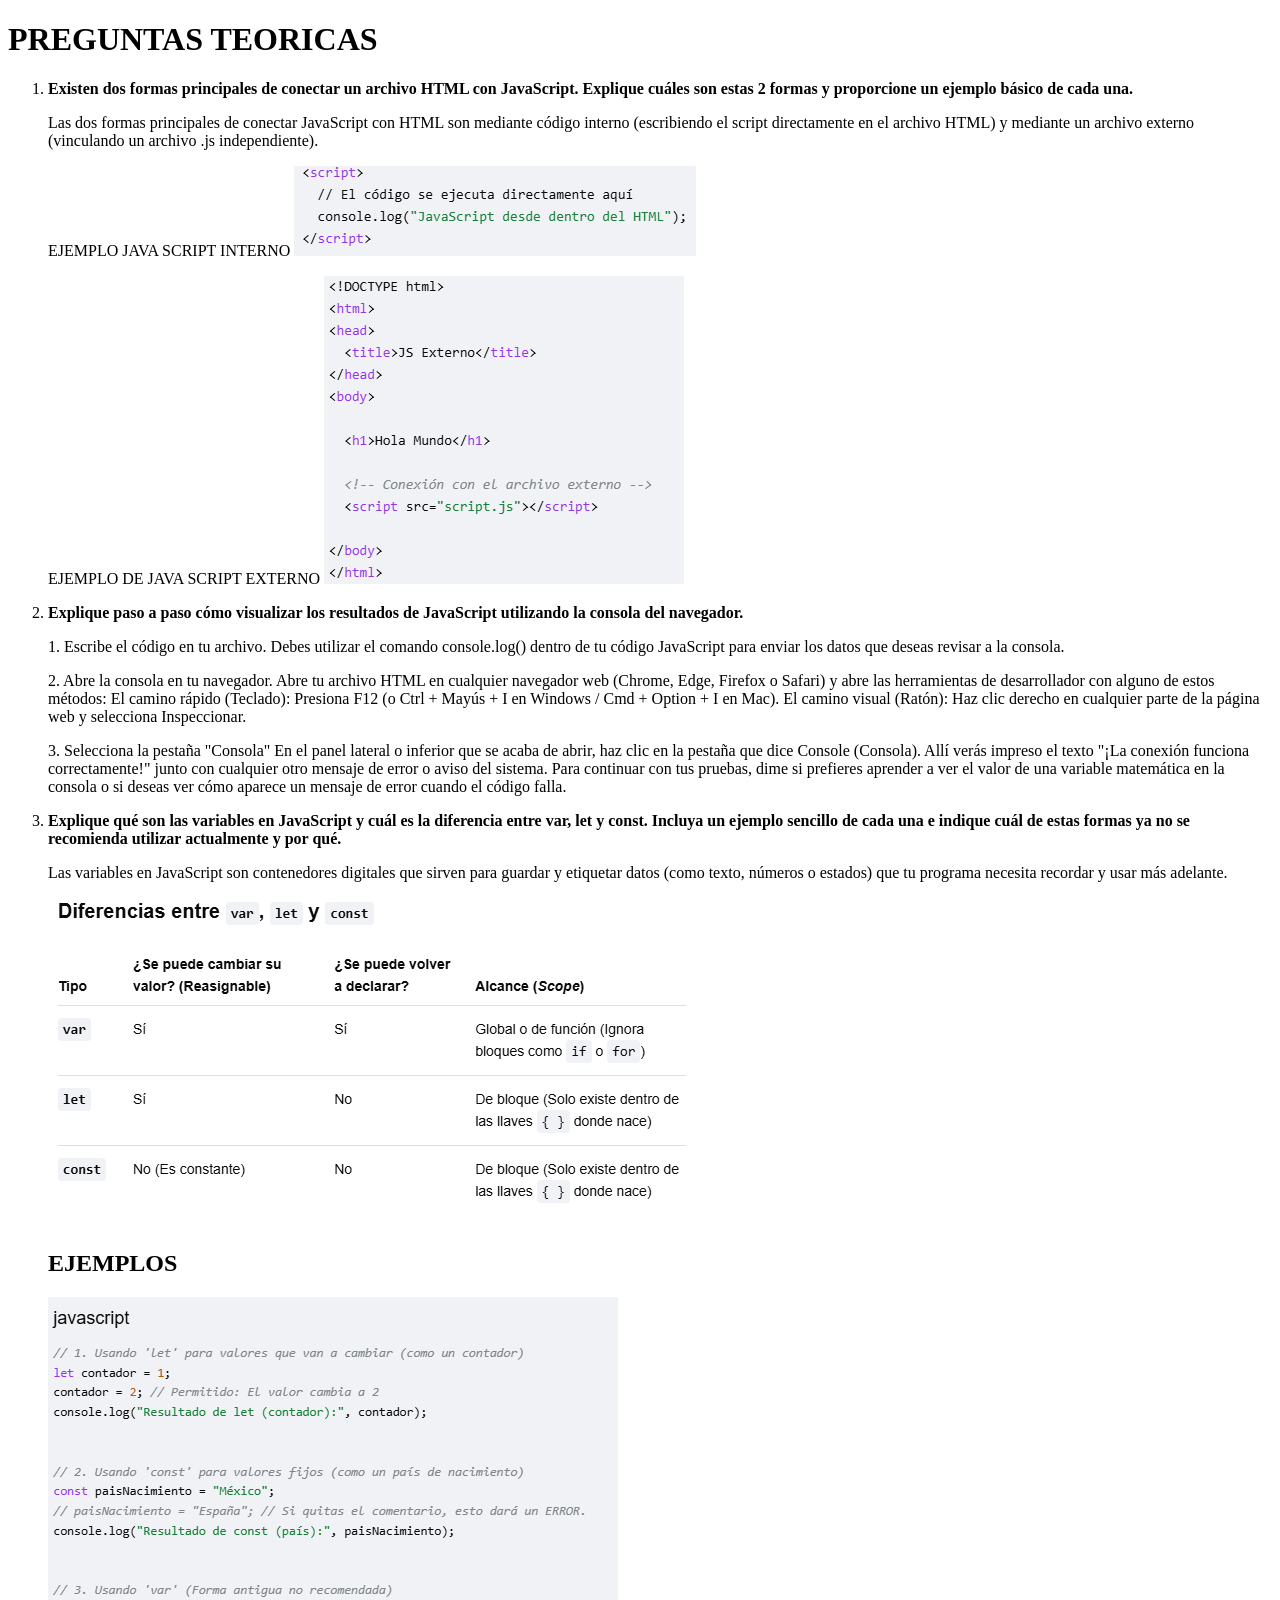
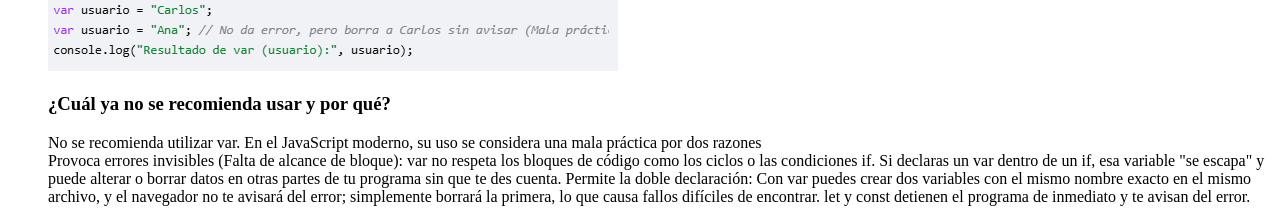
<file: practica5/index.html>
<!DOCTYPE html>
<html lang="en">
<head>
    <meta charset="UTF-8">
    <meta name="viewport" content="width=device-width, initial-scale=1.0">
    <title>practica5</title>
</head>
<h1>PREGUNTAS TEORICAS</h1>
<ol>
    <li><b>Existen dos formas principales de conectar un archivo HTML con JavaScript.
    Explique cuáles son estas 2 formas y proporcione un ejemplo básico de cada
    una.</b></li>
        <p>Las dos formas principales de conectar JavaScript con HTML son mediante código interno (escribiendo el script directamente en el archivo HTML) y mediante un archivo externo (vinculando un archivo .js independiente).</p>
        <p>EJEMPLO JAVA SCRIPT INTERNO 
        <img src="img1.png" alt="JavaScriptinterno"></p>
        <p>EJEMPLO DE JAVA SCRIPT EXTERNO
        <img src="img2.png" alt="JavaScriptexterno"></p>
    <li><b>Explique paso a paso cómo visualizar los resultados de JavaScript utilizando la consola del navegador.</b></li>
        <p>1. Escribe el código en tu archivo.
        Debes utilizar el comando console.log() dentro de tu código JavaScript para enviar los datos que deseas revisar a la consola.</p>
        <p>2. Abre la consola en tu navegador.
        Abre tu archivo HTML en cualquier navegador web (Chrome, Edge, Firefox o Safari) y abre las herramientas de desarrollador con alguno de estos métodos:
        El camino rápido (Teclado): Presiona F12 (o Ctrl + Mayús + I en Windows / Cmd + Option + I en Mac).
        El camino visual (Ratón): Haz clic derecho en cualquier parte de la página web y selecciona Inspeccionar.</p>
        <p>3. Selecciona la pestaña "Consola"
        En el panel lateral o inferior que se acaba de abrir, haz clic en la pestaña que dice Console (Consola). Allí verás impreso el texto "¡La conexión funciona correctamente!" junto con cualquier otro mensaje de error o aviso del sistema.
        Para continuar con tus pruebas, dime si prefieres aprender a ver el valor de una variable matemática en la consola o si deseas ver cómo aparece un mensaje de error cuando el código falla.</p>
    <li><b>Explique qué son las variables en JavaScript y cuál es la diferencia entre var, let y const. Incluya un ejemplo sencillo de cada una e indique cuál de estas formas ya no se recomienda utilizar actualmente y por qué.</b></li>         
        <p>Las variables en JavaScript son contenedores digitales que sirven para guardar y etiquetar datos (como texto, números o estados) que tu programa necesita recordar y usar más adelante.</p> 
        <p1><img src="img3.png" alt="diferencia"></p1>
        <h2>EJEMPLOS</h2>
        <img src="img4.png" alt="ejemplos"> 
        <h3>¿Cuál ya no se recomienda usar y por qué?</h3>
        <p>No se recomienda utilizar var. En el JavaScript moderno, su uso se considera una mala práctica por dos razones <br>
        Provoca errores invisibles (Falta de alcance de bloque): var no respeta los bloques de código como los ciclos o las condiciones if. Si declaras un var dentro de un if, esa variable "se escapa" y puede alterar o borrar datos en otras partes de tu programa sin que te des cuenta.
        Permite la doble declaración: Con var puedes crear dos variables con el mismo nombre exacto en el mismo archivo, y el navegador no te avisará del error; simplemente borrará la primera, lo que causa fallos difíciles de encontrar. let y const detienen el programa de inmediato y te avisan del error.</p>




</ol>
<body>
     <script src="script.js"></script>
</body>
    
</html>
</file>
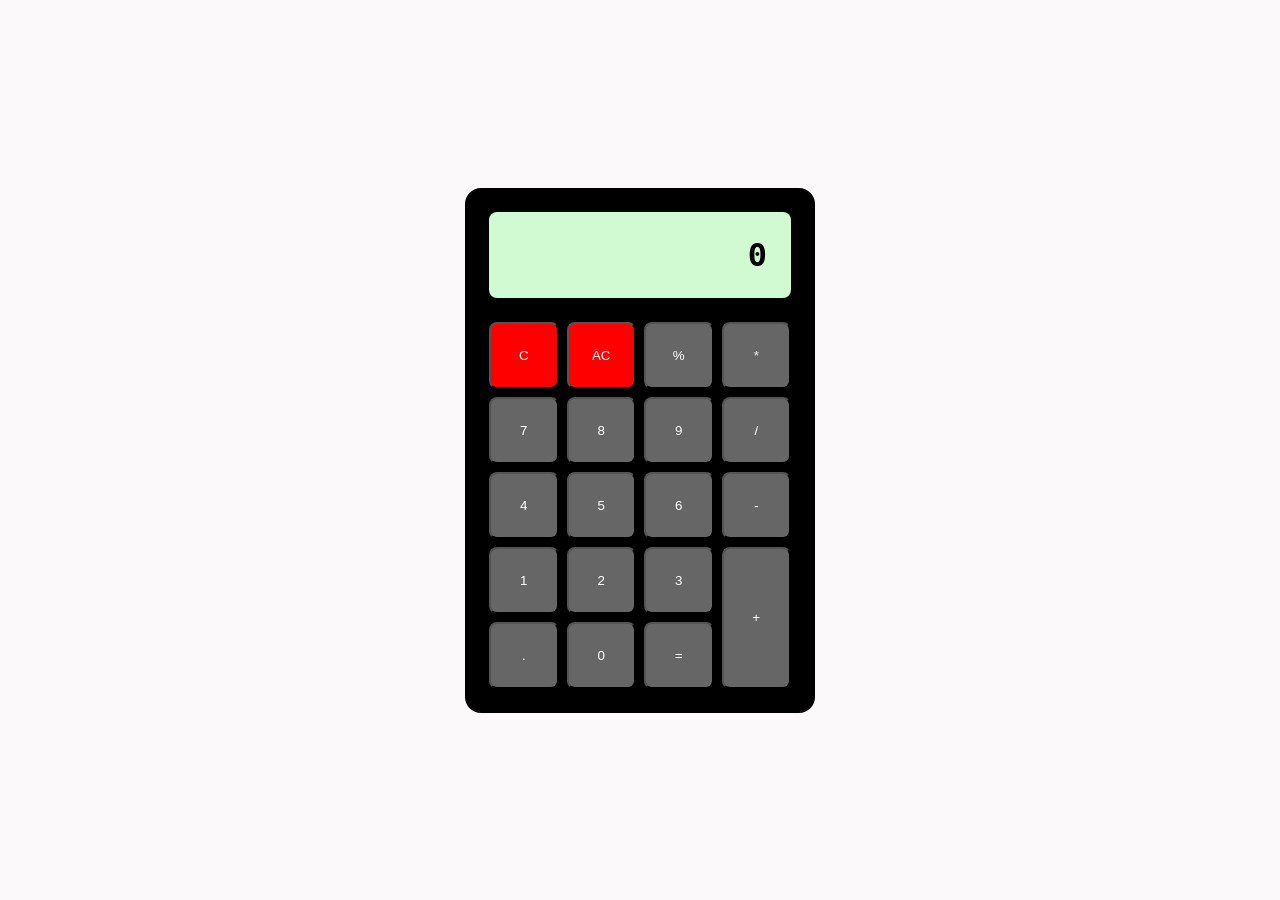
<file: practica6/index.html>
<!DOCTYPE html>
<html lang="en">
<head>
    <meta charset="UTF-8">
    <meta name="viewport" content="width=device-width, initial-scale=1.0">
    <title>Calculadora</title>
    <link rel="stylesheet" href="style.css">
</head>
<body>

    <div class="calculadora">
        <div class="pantalla">0</div>

        <button id="C" class="btn">C</button>
        <button id= "borrar"class="btn">AC</button>
        <button class="btn">%</button>
        <button class="btn">*</button>
        <button class="btn">7</button>
        <button class="btn">8</button>
        <button class="btn">9</button>
        <button class="btn">/</button>
        <button class="btn">4</button>
        <button class="btn">5</button>
        <button class="btn">6</button>
        <button class="btn">-</button>
        <button class="btn">1</button>
        <button class="btn">2</button>
        <button class="btn">3</button>
        <button id="mas" class="btn">+</button>
        <button class="btn">.</button>
        <button class="btn">0</button>
        <button id="igual" class="btn">=</button>




    </div>



    <script src="script.js"></script>
</body>
</html>
</file>
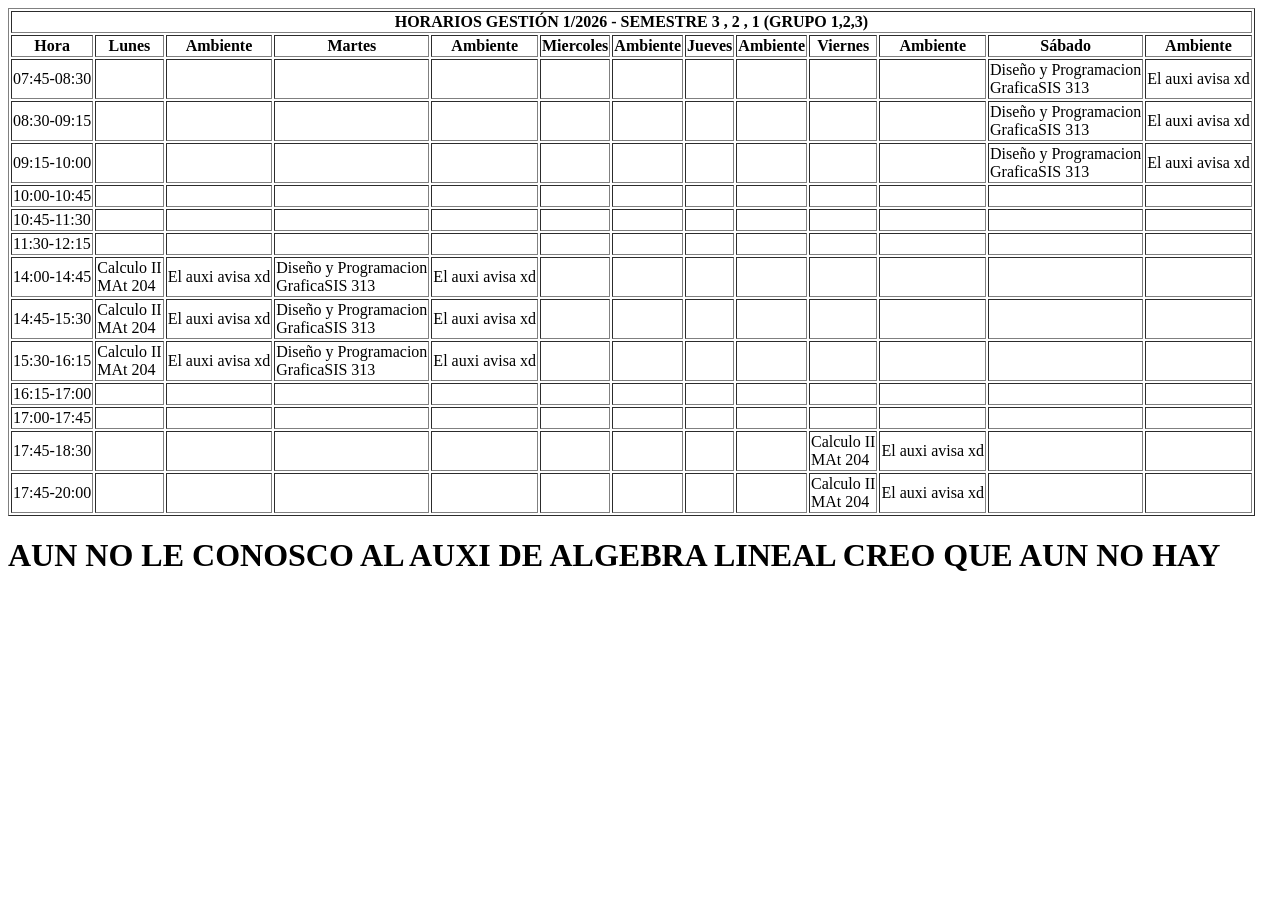
<file: auxpractica2/horario_auxiliatura.html>
<!DOCTYPE html>
<html lang="en">
<head>
    <meta charset="UTF-8">
    <meta name="viewport" content="width=device-width, initial-scale=1.0">
    <title>auxi</title>
</head>
<body>
    <table border="1">
    <thead>
        <tr>
            <th colspan="13">HORARIOS GESTIÓN 1/2026 - SEMESTRE 3 , 2 , 1 (GRUPO 1,2,3)</th>
        </tr>
        <tr>
            <th> Hora </th>
            <th> Lunes </th>
            <th> Ambiente </th>
            <th> Martes </th>
            <th>Ambiente</th>
            <th>Miercoles </th>
            <th>Ambiente</th>
            <th>Jueves </th>
            <th>Ambiente</th>
            <th>Viernes</th>
            <th>Ambiente</th>
            <th>Sábado</th>
            <th>Ambiente</th>
        </tr>
    </thead>  
    <tbody>
        <tr>
            <td>07:45-08:30</td>
            <td></td>
            <td></td>
            <td></td>
            <td></td>
            <td></td>
            <td></td>
            <td></td>
            <td></td>
            <td></td>
            <td></td>
            <td>Diseño y Programacion </br>GraficaSIS 313</td>
            <td>El auxi avisa xd</td>
        </tr>
         <tr>
            <td>08:30-09:15</td>
            <td></td>
            <td></td>
            <td></td>
            <td></td>
            <td></td>
            <td></td>
            <td></td>
            <td></td>
            <td></td>
            <td></td>
            <td>Diseño y Programacion </br>GraficaSIS 313</td>
            <td>El auxi avisa xd</td>
        </tr>
         <tr>
            <td>09:15-10:00</td>
            <td></td>
            <td></td>
            <td></td>
            <td></td>
            <td></td>
            <td></td>
            <td></td>
            <td></td>
            <td></td>
            <td></td>
            <td>Diseño y Programacion </br>GraficaSIS 313</td>
            <td>El auxi avisa xd</td>
        </tr>
         <tr>
            <td>10:00-10:45</td>
            <td></td>
            <td></td>
            <td></td>
            <td></td>
            <td></td>
            <td></td>
            <td></td>
            <td></td>
            <td></td>
            <td></td>
            <td></td>
            <td></td>
        </tr>
         <tr>
            <td>10:45-11:30</td>
            <td></td>
            <td></td>
            <td></td>
            <td></td>
            <td></td>
            <td></td>
            <td></td>
            <td></td>
            <td></td>
            <td></td>
            <td></td>
            <td></td>
        </tr>
         <tr>
            <td>11:30-12:15</td>
            <td></td>
            <td></td>
            <td></td>
            <td></td>
            <td></td>
            <td></td>
            <td></td>
            <td></td>
            <td></td>
            <td></td>
            <td></td>
            <td></td>
        </tr>
         <tr>
            <td>14:00-14:45</td>
            <td>Calculo II </br>MAt 204</td>
            <td>El auxi avisa xd </td>
            <td>Diseño y Programacion </br>GraficaSIS 313</td>
            <td>El auxi avisa xd</td>
            <td></td>
            <td></td>
            <td></td>
            <td></td>
            <td></td>
            <td></td>
            <td></td>
            <td></td>
        </tr>
         <tr>
            <td>14:45-15:30</td>
            <td>Calculo II </br>MAt 204</td>
            <td>El auxi avisa xd </td>
            <td>Diseño y Programacion </br>GraficaSIS 313</td>
            <td>El auxi avisa xd</td>
            <td></td>
            <td></td>
            <td></td>
            <td></td>
            <td></td>
            <td></td>
            <td></td>
            <td></td>
        </tr>
         <tr>
            <td>15:30-16:15</td>
            <td>Calculo II </br>MAt 204</td>
            <td>El auxi avisa xd </td>
            <td>Diseño y Programacion </br>GraficaSIS 313</td>
            <td>El auxi avisa xd</td>
            <td></td>
            <td></td>
            <td></td>
            <td></td>
            <td></td>
            <td></td>
            <td></td>
            <td></td>
        </tr>
         <tr>
            <td>16:15-17:00</td>
            <td></td>
            <td></td>
            <td></td>
            <td></td>
            <td></td>
            <td></td>
            <td></td>
            <td></td>
            <td></td>
            <td></td>
            <td></td>
            <td></td>
        </tr>
        <tr>
            <td>17:00-17:45</td>
            <td></td>
            <td></td>
            <td></td>
            <td></td>
            <td></td>
            <td></td>
            <td></td>
            <td></td>
            <td></td>
            <td></td>
            <td></td>
            <td></td>
        </tr>
         <tr>
            <td>17:45-18:30</td>
            <td></td>
            <td></td>
            <td></td>
            <td></td>
            <td></td>
            <td></td>
            <td></td>
            <td></td>
            <td>Calculo II </br>MAt 204</td>
            <td>El auxi avisa xd </td>
            <td></td>
            <td></td>
        </tr>
         <tr>
            <td>17:45-20:00</td>
            <td></td>
            <td></td>
            <td></td>
            <td></td>
            <td></td>
            <td></td>
            <td></td>
            <td></td>
            <td>Calculo II </br>MAt 204</td>
            <td>El auxi avisa xd </td>
            <td></td>
            <td></td>
        </tr>
    </tbody>
    </table>
    <h1>AUN NO LE CONOSCO AL AUXI DE ALGEBRA LINEAL CREO QUE AUN NO HAY </h1>
</body>
</html>
</file>
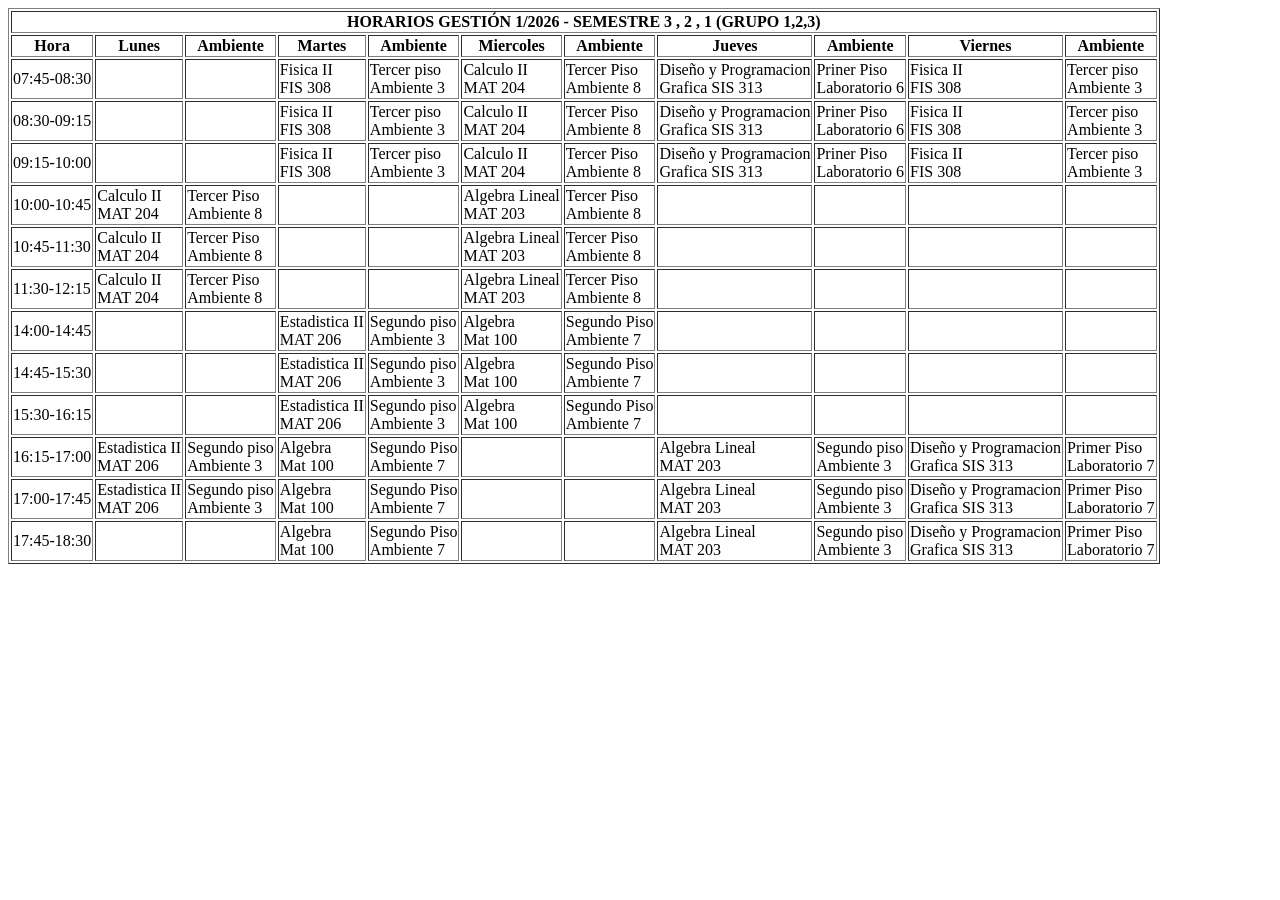
<file: auxpractica2/horario_materias.html>
<!DOCTYPE html>
<html lang="en">
<head>
    <meta charset="UTF-8">
    <meta name="viewport" content="width=device-width, initial-scale=1.0">
    <title>MATERIAS</title>
</head>
<body>
    <table border="1">
    <thead>
        <tr>
            <th colspan="13">HORARIOS GESTIÓN 1/2026 - SEMESTRE 3 , 2 , 1 (GRUPO 1,2,3)</th>
        </tr>
        <tr>
            <th> Hora </th>
            <th> Lunes </th>
            <th> Ambiente </th>
            <th> Martes </th>
            <th>Ambiente</th>
            <th>Miercoles </th>
            <th>Ambiente</th>
            <th>Jueves </th>
            <th>Ambiente</th>
            <th>Viernes</th>
            <th>Ambiente</th>         
        </tr>
    </thead>  
     <tbody>
        <tr>
            <td>07:45-08:30</td>
            <td></td>
            <td></td>
            <td>Fisica II </br> FIS 308</td>
            <td>Tercer piso </br>Ambiente 3</td>
            <td>Calculo II </br> MAT 204 </td>
            <td>Tercer Piso </br>Ambiente 8</td>
            <td>Diseño y Programacion </br>  Grafica SIS 313 </td>
            <td>Priner Piso </br>Laboratorio 6</td>
            <td>Fisica II </br> FIS 308</td>
            <td>Tercer piso </br>Ambiente 3</td>
        </tr>
        <tr>
            <td>08:30-09:15</td>
            <td></td>
            <td></td>
            <td>Fisica II </br> FIS 308</td>
            <td>Tercer piso </br>Ambiente 3</td>
            <td>Calculo II </br> MAT 204 </td>
            <td>Tercer Piso </br>Ambiente 8</td>
            <td>Diseño y Programacion </br>  Grafica SIS 313 </td>
            <td>Priner Piso </br>Laboratorio 6</td>
            <td>Fisica II </br> FIS 308</td>
            <td>Tercer piso </br>Ambiente 3</td>
        </tr>
        <tr>
            <td>09:15-10:00</td>
            <td></td>
            <td></td>
            <td>Fisica II </br> FIS 308</td>
            <td>Tercer piso </br>Ambiente 3</td>
            <td>Calculo II </br> MAT 204 </td>
            <td>Tercer Piso </br>Ambiente 8</td>
            <td>Diseño y Programacion </br>  Grafica SIS 313 </td>
            <td>Priner Piso </br>Laboratorio 6</td>
            <td>Fisica II </br> FIS 308</td>
            <td>Tercer piso </br>Ambiente 3</td>
        </tr>
         <tr>
            <td>10:00-10:45</td>
            <td>Calculo II </br> MAT 204 </td>
            <td>Tercer Piso </br>Ambiente 8</td>
            <td> </br> </td>
            <td> </br></td>
            <td>Algebra Lineal </br> MAT 203 </td>
            <td>Tercer Piso </br>Ambiente 8</td>
            <td></td>
            <td></br></td>
            <td></td>
            <td></td>
        </tr>
         <tr>
            <td>10:45-11:30</td>
            <td>Calculo II </br> MAT 204 </td>
            <td>Tercer Piso </br>Ambiente 8</td>
            <td> </br> </td>
            <td> </br></td>
            <td>Algebra Lineal </br> MAT 203 </td>
            <td>Tercer Piso </br>Ambiente 8</td>
            <td></td>
            <td></br></td>
            <td></td>
            <td></td>
        </tr>
         <tr>
            <td>11:30-12:15</td>
            <td>Calculo II </br> MAT 204 </td>
            <td>Tercer Piso </br>Ambiente 8</td>
            <td> </br> </td>
            <td> </br></td>
            <td>Algebra Lineal </br> MAT 203 </td>
            <td>Tercer Piso </br>Ambiente 8</td>
            <td></td>
            <td></br></td>
            <td></td>
            <td></td>
        </tr>
         <tr>
            <td>14:00-14:45</td>
            <td></td>
            <td></td>
            <td>Estadistica II  </br>MAT 206 </td>
            <td>Segundo piso</br>Ambiente 3 </td>
            <td>Algebra </br>Mat 100 </td>
            <td>Segundo Piso </br>Ambiente 7 </td>
            <td></td>
            <td></br></td>
            <td></td>
            <td></td>
        </tr>
        <tr>
            <td>14:45-15:30</td>
            <td></td>
            <td></td>
            <td>Estadistica II  </br>MAT 206 </td>
            <td>Segundo piso</br>Ambiente 3 </td>
            <td>Algebra </br>Mat 100 </td>
            <td>Segundo Piso </br>Ambiente 7 </td>
            <td></td>
            <td></br></td>
            <td></td>
            <td></td>
        </tr>
        <tr>
            <td>15:30-16:15</td>
            <td></td>
            <td></td>
            <td>Estadistica II  </br>MAT 206 </td>
            <td>Segundo piso</br>Ambiente 3 </td>
            <td>Algebra </br>Mat 100 </td>
            <td>Segundo Piso </br>Ambiente 7 </td>
            <td></td>
            <td></br></td>
            <td></td>
            <td></td>
        </tr>
         <tr>
            <td>16:15-17:00</td>
            <td>Estadistica II  </br>MAT 206 </td>
            <td>Segundo piso</br>Ambiente 3 </td>
            <td>Algebra </br>Mat 100 </td>
            <td>Segundo Piso </br>Ambiente 7 </td>
            <td></td>
            <td></td>
            <td>Algebra Lineal </br>MAT 203</td>
            <td>Segundo piso</br>Ambiente 3 </td>
            <td>Diseño y Programacion </br>Grafica SIS 313</td>
            <td>Primer Piso </br>Laboratorio 7 </td>
        </tr>
         <tr>
            <td>17:00-17:45</td>
            <td>Estadistica II  </br>MAT 206 </td>
            <td>Segundo piso</br>Ambiente 3 </td>
            <td>Algebra </br>Mat 100 </td>
            <td>Segundo Piso </br>Ambiente 7 </td>
            <td></td>
            <td></td>
            <td>Algebra Lineal </br>MAT 203</td>
            <td>Segundo piso</br>Ambiente 3 </td>
            <td>Diseño y Programacion </br>Grafica SIS 313</td>
            <td>Primer Piso </br>Laboratorio 7 </td>
        </tr>
         <tr>
            <td>17:45-18:30</td>
            <td></td>
            <td> </td>
            <td>Algebra </br>Mat 100 </td>
            <td>Segundo Piso </br>Ambiente 7 </td>
            <td></td>
            <td></td>
            <td>Algebra Lineal </br>MAT 203</td>
            <td>Segundo piso</br>Ambiente 3 </td>
            <td>Diseño y Programacion </br>Grafica SIS 313</td>
            <td>Primer Piso </br>Laboratorio 7 </td>
        </tr>

     </tbody>      
</table>
</body>
</html>
</file>
<file: practica6/style.css>
*{
    margin: 0;
    padding: 0;
    box-sizing: border-box;
    font-family: sans-serif;

}
body {
    min-height: 100vh;
    background-color: rgba(240, 233, 233, 0.233);
    display: grid;
    place-items: center;
}
.calculadora{
    background-color: black;
    color: white;
    display: grid;
    grid-template-columns: repeat(4,1fr);
    width: 350px;
    max-width: 100%;
    padding: 1.5rem;
    border-radius: 1rem;
    gap: .5rem;

}
.pantalla{
    grid-column: 1 / -1;
    background-color: rgb(210, 250, 210);
    padding: 1.5rem;
    font-size: 2rem;
    text-align: right;
    color: black;
    border-radius: .5rem;
    margin-bottom: 1rem;
    font-family: monospace;
    font-weight: 600;

}
.btn {
    background-color: rgb(102, 102, 102);
    color: white;
    border-radius: .5rem .5rem;
    padding: 1.5rem .5rem;
    display: flex;
    justify-content: center;
    align-items: center;
    cursor: pointer;
}
#mas {
    grid-row: span 2;
}
#C {
    background-color: red;
}
#borrar {
    background-color: red;
}
</file>
